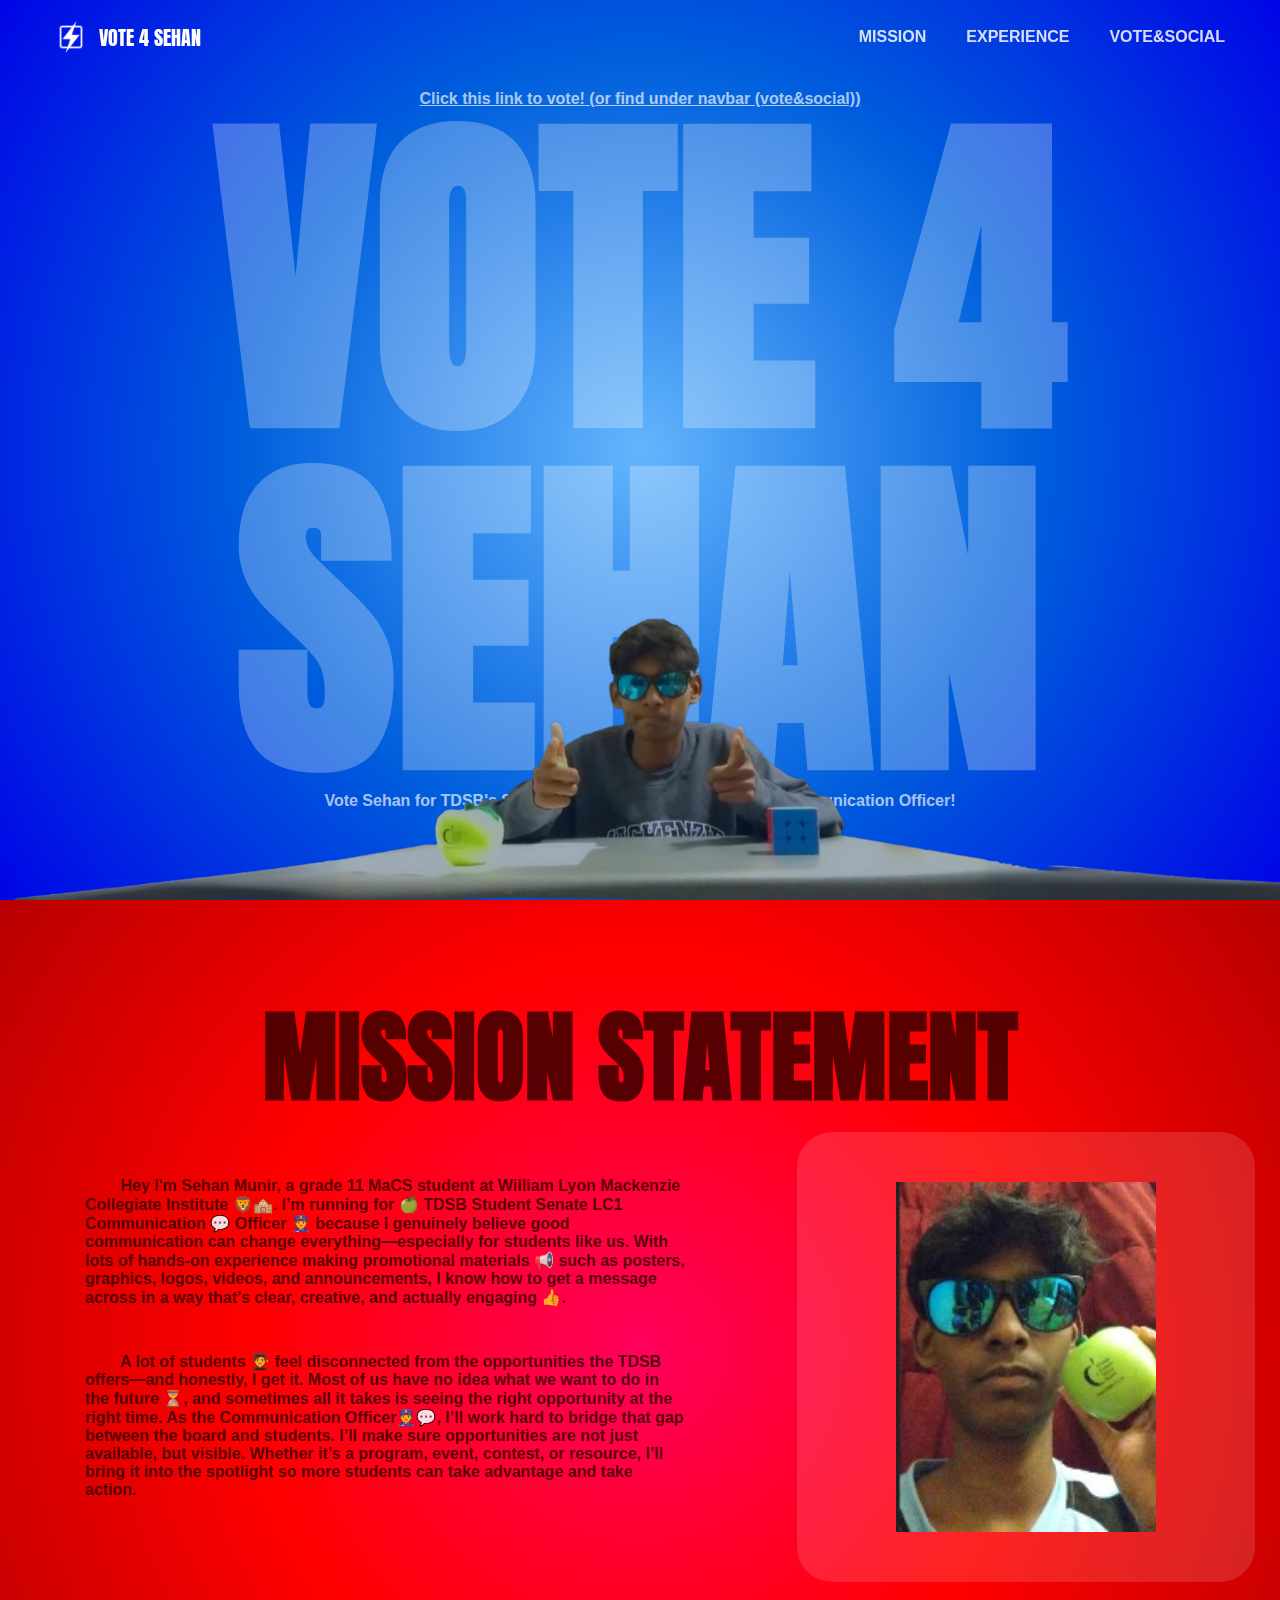
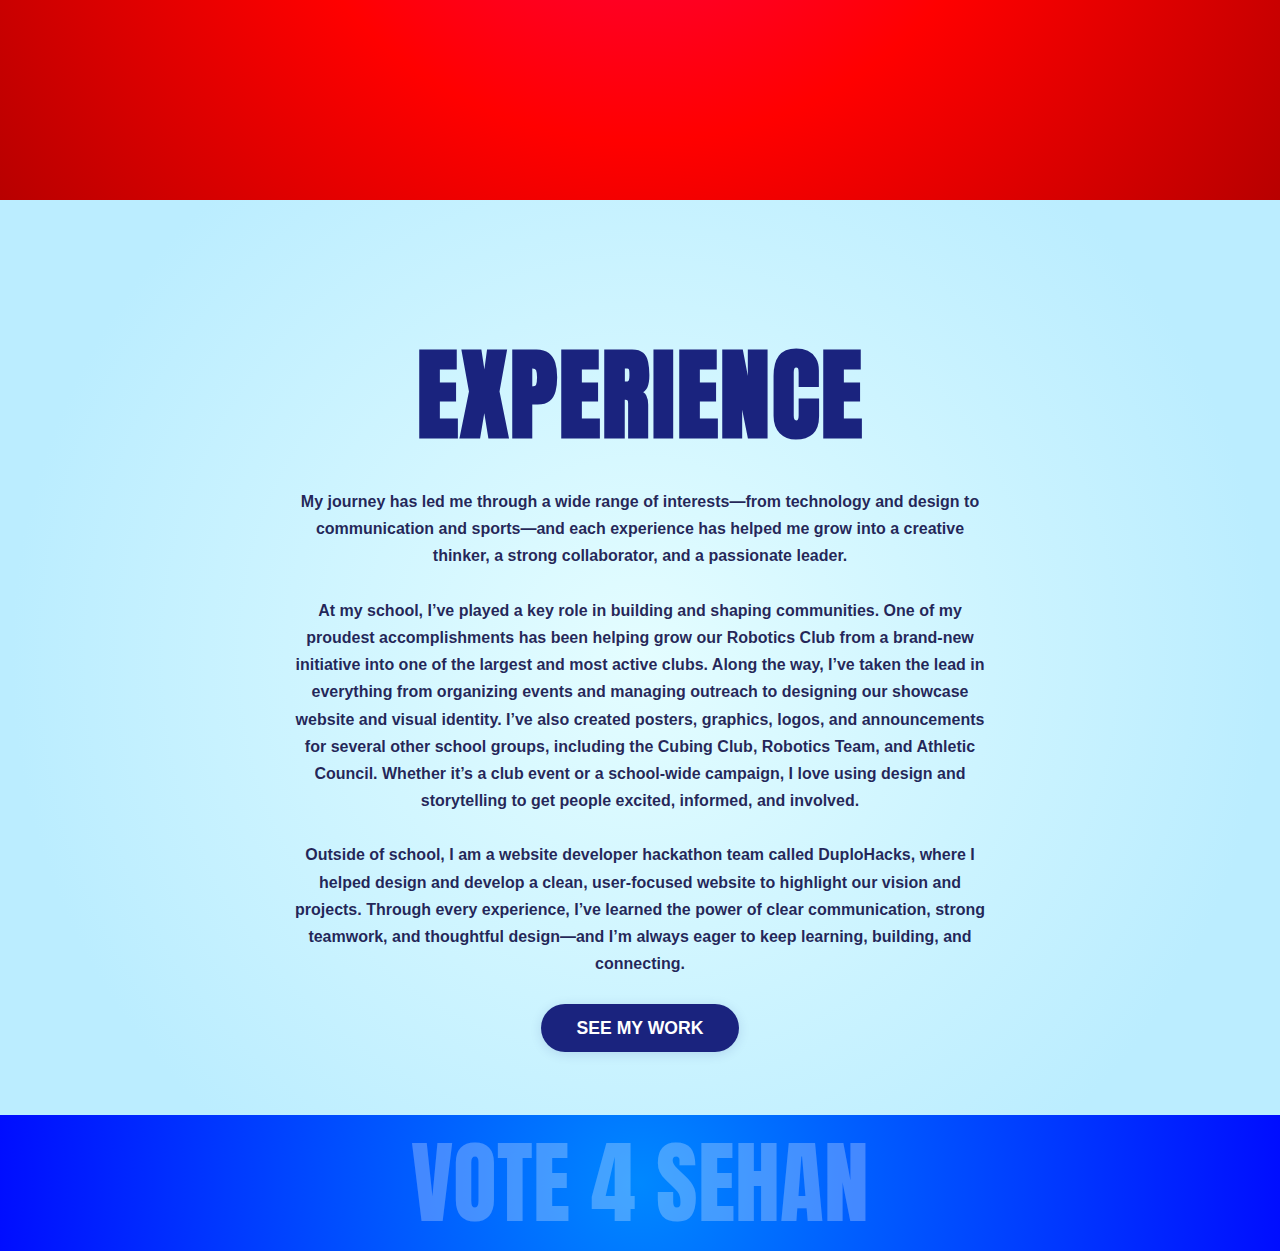
<file: index.html>
<!DOCTYPE html>
<html lang="en">
<head>
    <meta charset="UTF-8">
    <meta name="viewport" content="width=device-width, initial-scale=1.0">
    <title>VOTE 4 SEHAN</title>
    <link rel="stylesheet" href="index.css">
    <link rel="stylesheet" href="constant.css">
    <link rel="icon" href="images/logo.png" type="image/ico">
</head>
<body>
    <nav class="navBarWrapper thing">
        <div class="nav-left">
            <img src="images/logo.png" alt="vote4sehan logo" class="nav-logo" style="height:2rem;width:auto;" />
            <span>VOTE 4 SEHAN </span>
        </div>
        <button class="nav-hamburger" aria-label="Open menu" type="button">
            <span class="hamburger-bar"></span>
            <span class="hamburger-bar"></span>
            <span class="hamburger-bar"></span>
        </button>
        <div class="nav-right">
            <a class="link" href="#vision">MISSION</a>
            <a class="link" href="#experience">EXPERIENCE</a>
            <a class="link" href="socials.html">VOTE&SOCIAL</a>
        </div>
    </nav>
    <section class="landing">
        <div class="landing-content">
            <a href="https://docs.google.com/forms/d/e/1FAIpQLSeLtUO5elh0AWhwBSVEzY8OLWhNRvOqs33Z6AsSWHAc3jUumA/viewform" target="_blank">Click this link to vote! (or find under navbar (vote&social))</a>
            <h1>VOTE 4 SEHAN</h1>
            <p>Vote Sehan for TDSB's Student Senate [Learning Centre 1] Communication Officer!</p>
        </div>
        <img src="/images/deskimage.png" class="deskImage">
    </section>
    <section class="vision" id="vision">
        <h2>MISSION STATEMENT</h2>
        <div class="leftRightContainer">
            <div class="vision-left">
                <p>
                    &nbsp &nbsp &nbsp &nbsp Hey I'm Sehan Munir, a grade 11 MaCS student at William Lyon Mackenzie Collegiate Institute 🦁🏫.
                    I’m running for 🍏 TDSB Student Senate LC1 Communication 💬 Officer 👮 because I genuinely 
                    believe good communication can change everything—especially for students like us. With 
                    lots of hands-on experience making promotional materials 📢 such as posters, graphics, logos, videos, and 
                    announcements, I know how to get a message across in a way that’s clear, creative, 
                    and actually engaging 👍. <br>
                </p>
                <p>
                    &nbsp &nbsp &nbsp &nbsp A lot of students 🧑‍🎓 feel disconnected from the opportunities the TDSB offers—and
                    honestly, I get it. Most of us have no idea what we want to do in the future ⏳, and 
                    sometimes all it takes is seeing the right opportunity at the right time. As the
                    Communication Officer👮💬, I’ll work hard to bridge that gap between the board and 
                    students. I’ll make sure opportunities are not just available, but visible. Whether 
                    it’s a program, event, contest, or resource, I’ll bring it into the spotlight so
                    more students can take advantage and take action.

                </p>
            </div>
            <div class="vision-right">
                <img src="/images/me.jpg">
            </div>
        </div>
    </section>
    <section class="experience" id="experience">
        <div class="experience-content">
            <h2>EXPERIENCE</h2>
            <p>
            My journey has led me through a wide range of interests—from technology and design to communication and sports—and each experience has helped me grow into a creative thinker, a strong collaborator, and a passionate leader. <br><br>
            At my school, I’ve played a key role in building and shaping communities. One of my proudest accomplishments has been helping grow our Robotics Club from a brand-new initiative into one of the largest and most active clubs. Along the way, I’ve taken the lead in everything from organizing events and managing outreach to designing our showcase website and visual identity.
            I’ve also created posters, graphics, logos, and announcements for several other school groups, including the Cubing Club, Robotics Team, and Athletic Council. Whether it’s a club event or a school-wide campaign, I love using design and storytelling to get people excited, informed, and involved. <br><br>
            Outside of school, I am a website developer hackathon team called DuploHacks, where I helped design and develop a clean, user-focused website to highlight our vision and projects. Through every experience, I’ve learned the power of clear communication, strong teamwork, and thoughtful design—and I’m always eager to keep learning, building, and connecting.
            </p>
            <a class="graphics-btn" href="https://drive.google.com/drive/u/0/folders/1qPcI92-R_CPQRT19h3oQyEQXvaUvpor3" target="_blank">SEE MY WORK </a>
        </div>
    </section>
    <section class="footer">
        VOTE 4 SEHAN
    </section>
    <script src="navbar.js"></script>
</body>
</html>
</file>
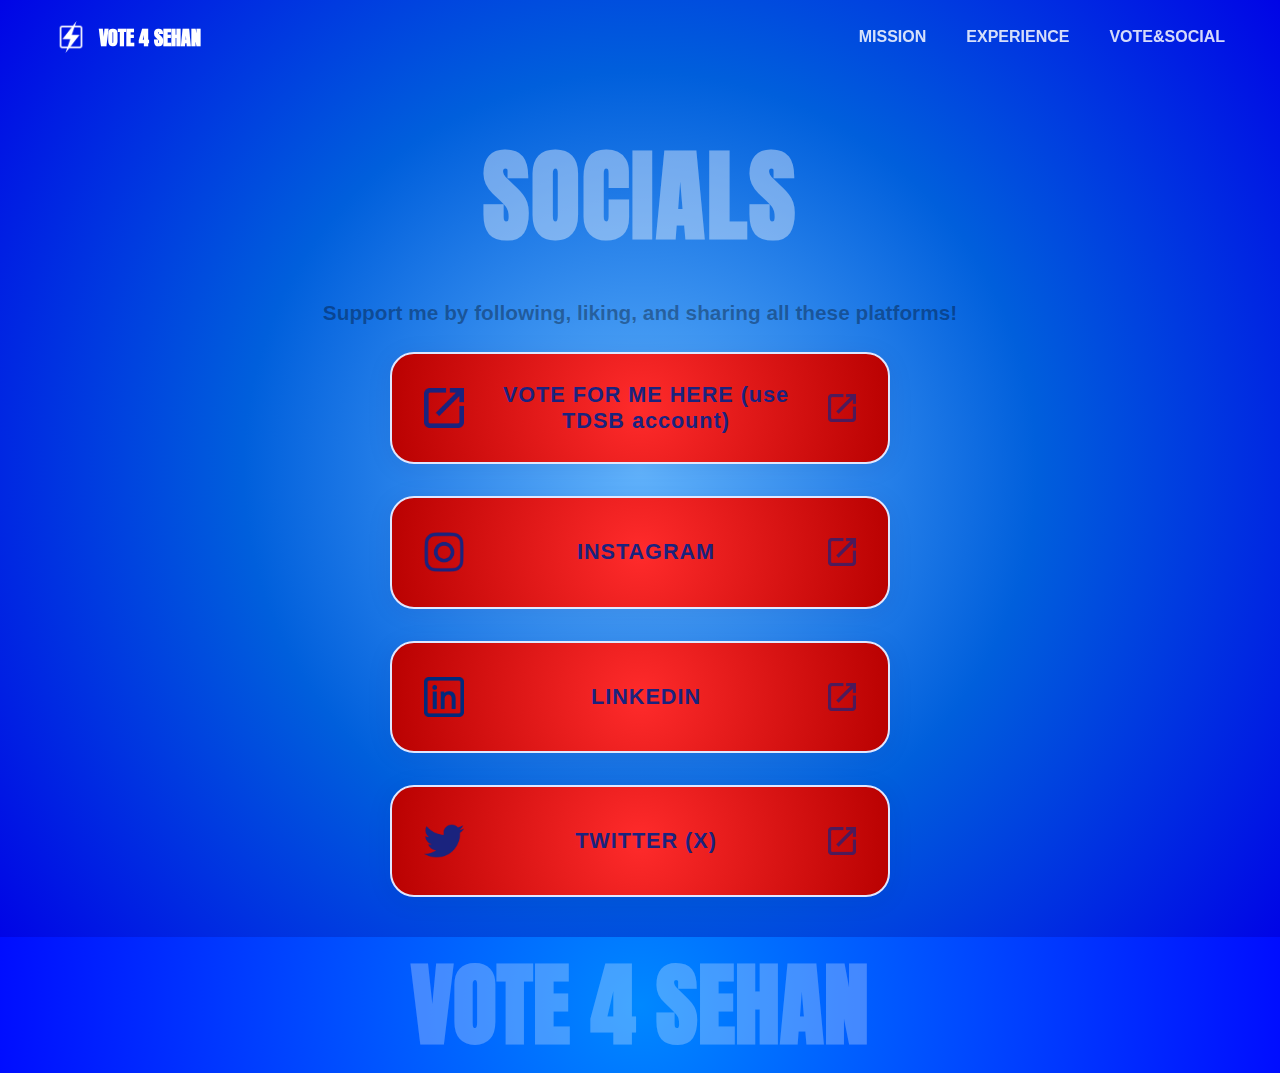
<file: socials.html>
<!DOCTYPE html>
<html lang="en">
<head>
    <meta charset="UTF-8">
    <meta name="viewport" content="width=device-width, initial-scale=1.0">
    <title>Vote4Sehan | Socials</title>
    <link rel="stylesheet" href="socials.css">
    <link rel="stylesheet" href="constant.css">
</head>
<body>
    <nav class="navBarWrapper thing">
        <div class="nav-left">
            <img src="images/logo.png" alt="vote4sehan logo" class="nav-logo" style="height:2rem;width:auto;" />
            <span>VOTE 4 SEHAN </span>
        </div>
        <button class="nav-hamburger" aria-label="Open menu" type="button">
            <span class="hamburger-bar"></span>
            <span class="hamburger-bar"></span>
            <span class="hamburger-bar"></span>
        </button>
        <div class="nav-right">
            <a class="link" href="index.html#vision">MISSION</a>
            <a class="link" href="index.html#experience">EXPERIENCE</a>
            <a class="link" href="index.html#socials">VOTE&SOCIAL</a>
        </div>
    </nav>
    <section class="socials-section">
        <h2>SOCIALS</h2>
        <p class="socials-caption">Support me by following, liking, and sharing all these platforms!</p>
        <div class="socials-list">
            <a class="social-box" href="https://docs.google.com/forms/d/e/1FAIpQLSeLtUO5elh0AWhwBSVEzY8OLWhNRvOqs33Z6AsSWHAc3jUumA/viewform" target="_blank">
                <img class="social-icon" src="images/open.png" alt="z">
                <span class="social-name">VOTE FOR ME HERE (use TDSB account)</span>
                <img class="social-arrow" src="images/open.png" alt="Go">
            </a>
            <a class="social-box" href="https://www.instagram.com/sehan4tdsbcomms2526/" target="_blank">
                <img class="social-icon" src="images/insta.png" alt="Instagram">
                <span class="social-name">INSTAGRAM</span>
                <img class="social-arrow" src="images/open.png" alt="Go">
            </a>
            <a class="social-box" href="https://www.linkedin.com/in/sehanmunir/" target="_blank">
                <img class="social-icon" src="images/link.png" alt="LinkedIn">
                <span class="social-name">LINKEDIN</span>
                <img class="social-arrow" src="images/open.png" alt="Go">
            </a>
            <a class="social-box" href="https://x.com/Sehan4Comms2526" target="_blank">
                <img class="social-icon" src="images/x.png" alt="Twitter">
                <span class="social-name">TWITTER (X)</span>
                <img class="social-arrow" src="images/open.png" alt="Go">
            </a>
        </div>
    </section>
    <section class="footer">
        VOTE 4 SEHAN
    </section>
    <script src="navbar.js"></script>
</body>
</html>
</file>
<file: index.css>
.experience {
    display: flex;
    align-items: center;
    justify-content: center;
    min-height: 60vh;
    background: radial-gradient(circle at 50% 50%, #e4fdff, #bbedff 80%);
    padding: 0;
    margin: 0;
}
.experience-content {
    text-align: center;
    width: 100%;
    max-width: 700px;
    margin: 0 auto;
    padding: 4vh 2vw 6vh 2vw;
}
.experience-content h2 {
    font-family: logoFont;
    font-size: 100px;
    color: #1a237e;
    margin-bottom: 2vh;
    letter-spacing: 2px;
}
.experience-content p {
    font-weight: bolder;
    color: rgba(4, 0, 59, 0.855);
    margin-bottom: 3vh;
    line-height: 1.7;
}
.graphics-btn {
    display: inline-block;
    padding: 0.75em 2em;
    background: #1a237e;
    color: #fff;
    border: none;
    border-radius: 2em;
    font-size: 1.1rem;
    font-family: inherit;
    font-weight: 600;
    text-decoration: none;
    box-shadow: 0 2px 12px #1a237e22;
    transition: background 0.2s, color 0.2s, box-shadow 0.2s;
    margin-bottom: 1vh;
}
.graphics-btn:hover {
    background: #3949ab;
    color: #ffffff;
    box-shadow: 0 4px 24px #1a237e33;
}
body {
    margin: 0;
    padding: 0;
    font-family: 'Segoe UI', Arial, sans-serif;
    scroll-behavior: smooth;
}


.landing {
    position: relative;
    display: flex;
    align-items: center;
    justify-content: center;
    height: 100vh;
    background: radial-gradient(circle at 50% 50%, #63b5fd, #005fdc, #0004e6);
    overflow: hidden;
    scroll-behavior: smooth;
    padding: 0;
    margin: 0;
}

.landing-content {
    text-align: center;
    position: relative;
    z-index: 1;
}

.landing-content h1 {
    font-size: 38vh;
    color: rgba(255, 255, 255, 0.267);
    margin: 0;
    padding: 0;
    font-family: logoFont;
    padding: 0;
    line-height: 38vh;
}

.landing-content p {
    margin: 0;
    padding: 0;
    color: #ffffffaa;
    font-weight: bolder;
}
.landing-content a {
    margin: 0;
    padding: 0;
    color: #ffffffaa;
    font-weight: bolder;
    z-index: 1000;
}

.deskImage {
    position: absolute;
    left: 50%;
    bottom: 0;
    transform: translateX(-50%);
    width: 100vw;
    overflow-x: hidden;
    z-index: 2;
    pointer-events: none;
}
.vision {
    padding: 0;
    margin: 0;
    background: radial-gradient(circle at 50% 50%, #ff005d, #ff0000, #b80000);
    min-height: 100vh;
    height: auto;
    box-sizing: border-box;
}
.vision h2 {
    padding: 0;
    margin: 0;
    padding-top: 9vh;
    font-family: logoFont;
    font-size: 100px;
    color: rgba(59, 0, 0, 0.855);
    text-align: center;
}
.leftRightContainer {
    height: 100%;
    width: 100%;
}
.vision-left {
    padding-left: 75px;
    padding-right: 75px;
    margin: 0;
    width: 55%;
    padding-bottom: 50px;
    display: flex;
    flex-direction: column;
    justify-content: center;
    height: 100%;
}
.vision-right {
    padding: 0;
    margin: 0;
    width: 45%;
    display: flex;
    justify-content: center;
    align-items: center;
    height: 100%;
    background-color: transparent;
}
.vision-left p {
    padding: 0;
    margin: 0;
    font-weight: bolder;
    color: rgba(59, 0, 0, 0.855);
    padding-left: 10px;
    padding-right: 10px;
    padding-top: 5vh;
}
.vision-right img {
    display: block;
    box-sizing: border-box;
    width: 90%;
    height: 90%;
    max-width: 90%;
    max-height: 450px;
    object-fit: contain;
    aspect-ratio: auto;
    margin: 0 auto;
    background: #fff2;
    padding: 50px;
    border-radius: 35px;
}

.leftRightContainer {
    display: flex;
    flex-direction: row;
    align-items: stretch;
    justify-content: center;
    width: 100%;
    box-sizing: border-box;
    gap: 0;
    padding-bottom: 50px;
}

@media (max-width: 850px) {
    .vision-left{
        width: auto;
    }
    .leftRightContainer {
        flex-direction: column;
        align-items: center;
        width: 100%;
    }
}

@media (max-width: 850px) {
    .landing-content h1 {
        font-size: 28vh;
        color: rgba(255, 255, 255, 0.267);
        margin: 0;
        padding: 0;
        font-family: logoFont;
        line-height: 28vh;
    }
    .deskImage {
        position: absolute;
        left: 50%;
        bottom: 0;
        transform: translateX(-50%);
        width: 150vw;
        overflow-x: hidden;
        z-index: 2;
        pointer-events: none;
    }
}

@media (max-width: 550px) {
    .landing-content h1 {
        font-size: 25vh;
        line-height: 25vh;
        color: rgba(255, 255, 255, 0.267);
        margin: 0;
        padding: 0;
        font-family: logoFont;
    }
}
.footer {
    overflow-x: hidden;
    padding: 0;
    margin: 0;
    background: radial-gradient(circle at 50% 50%, #0088ff, #000dff);
    height: 100%;
    text-align: center;
    font-size: 10vh;
    color: rgba(255, 255, 255, 0.267);
    font-family: logoFont;
}
</file>
<file: constant.css>
@font-face {
    font-family: 'logoFont';
    src: url('./fonts/Anton-Regular.ttf') format('truetype');
    font-weight: normal;
}

html {
    scroll-behavior: smooth;
}

body::-webkit-scrollbar {
    width: 15px;
}
body::-webkit-scrollbar-track {
    background-color: rgb(19, 14, 59);
}
body::-webkit-scrollbar-thumb {
    background-color: rgb(15, 33, 102);
    border-radius: 100px;
}

/* NAVBAR STYLES */
.navBarWrapper {
    position: fixed;
    top: 0;
    left: 0;
    right: 0;
    display: flex;
    justify-content: space-between;
    align-items: center;
    padding: 21px 105px;
    background-image: url('./images/navbar.png');
    background-size: contain;
    z-index: 1000;
    border-bottom: none;
    transition: all 0.2s;
}
.navBarWrapper.thing.open {
    background-image: url('./images/navbar.png');
    background-size: contain;
}
.navBarWrapper.thing {
    padding-left: 55px;
    padding-right: 55px;
    background: transparent;
    backdrop-filter: none;
}
.nav-left {
    display: flex;
    align-items: center;
    gap: 0.75rem;
}
.nav-logo {
    height: 2rem;
    width: auto;
}
.nav-left span {
    color: white;
    font-family: 'logoFont', sans-serif;
    font-size: 1.25rem;
}
.nav-hamburger {
    display: none;
    flex-direction: column;
    justify-content: center;
    align-items: center;
    width: 40px;
    height: 40px;
    background: none;
    border: none;
    cursor: pointer;
    z-index: 1100;
}
.hamburger-bar {
    width: 28px;
    height: 4px;
    background: white;
    margin: 3px 0;
    border-radius: 2px;
    transition: all 0.3s;
}
.nav-right {
    display: flex;
    align-items: center;
    justify-content: center;
    gap: 2.5rem;
}
.nav-right a {
    color: rgba(255, 255, 255, 0.836);
    text-decoration: none;
    font-weight: bolder;
    font-size: 1rem;
    transition: all 0.2s;
}
.nav-right a:hover {
    color: rgb(255, 255, 255);
}
.link {
    position: relative;
    display: inline-block;
    text-decoration: none;
}
.link::after {
    content: '';
    position: absolute;
    left: 0;
    bottom: -2px;
    width: 0%;
    height: 4px;
    background-color: rgb(255, 0, 0);
    transition: width 0.3s;
    pointer-events: none;
}
.link:hover::after {
    width: 100%;
}
@media (max-width: 900px) {
    .nav-hamburger {
        display: flex;
    }
    .nav-right {
        position: absolute;
        top: 100%;
        right: 0;
        left: 0;
        background-color: #020072;
        background-size: cover;
        flex-direction: column;
        align-items: center;
        gap: 2rem;
        padding: 2rem 0 1rem 0;
        max-height: 0;
        overflow: hidden;
        opacity: 0;
        pointer-events: none;
        border-bottom-left-radius: 16px;
        border-bottom-right-radius: 16px;
        transition: max-height 0.4s cubic-bezier(0.4,0,0.2,1), opacity 0.3s;
    }
    .nav-right.open {
        max-height: 400px;
        opacity: 1;
        pointer-events: auto;
    }
    .navBarWrapper {
        padding-left: 20px;
        padding-right: 20px;
    }
}
</file>
<file: socials.css>
body {
    background: #f8faff;
    margin: 0;
    padding: 0;
    font-family: Arial, sans-serif;
    font-weight: bold;
}

.socials-section {
    display: flex;
    flex-direction: column;
    align-items: center;
    min-height: 80vh;
    padding-top: 120px;
    padding-bottom: 40px;
    background: radial-gradient(circle at 50% 50%, #63b5fd, #005fdc, #0004e6);
}

.socials-section h2 {
    font-family: logoFont;
    font-size: 100px;
    color: #ffffff67;
    margin: 0 0 1vh 0;
    letter-spacing: 2px;
    text-align: center;
}

.socials-caption {
    font-size: 1.3rem;
    color: #0000005a;
    margin-bottom: 3vh;
    text-align: center;
    font-family: Arial, sans-serif;
    font-weight: bold;
}

.socials-list {
    width: 100%;
    max-width: 500px;
    display: flex;
    flex-direction: column;
    gap: 2rem;
    margin: 0 auto;
}

.social-box {
    display: flex;
    align-items: center;
    justify-content: space-between;
    background: radial-gradient(circle at 50% 50%, #ff2b2b, #b90101);;
    border-radius: 1.5em;
    box-shadow: 0 4px 24px #1a237e18;
    padding: 1.2em 2em;
    text-decoration: none;
    transition: box-shadow 0.2s, background 0.2s;
    border: 2px solid #e0e7ff;
    cursor: pointer;
    min-height: 70px;
}
.social-box:hover {
    background: #e3eaff;
    box-shadow: 0 8px 32px #1a237e33;
    border-color: #1a237e;
}
.social-icon {
    width: 40px;
    height: 40px;
    margin-right: 1.5em;
    object-fit: contain;
}
.social-name {
    flex: 1;
    font-size: 1.35rem;
    color: #1a237e;
    font-family: Arial, sans-serif;
    font-weight: bold;
    letter-spacing: 1px;
    text-align: center;
}
.social-arrow {
    width: 28px;
    height: 28px;
    margin-left: 1.5em;
    opacity: 0.7;
    object-fit: contain;
}

@media (max-width: 700px) {
    .socials-section h2 {
        font-size: 2.5rem;
    }
    .socials-list {
        max-width: 95vw;
        gap: 1.2rem;
    }
    .social-box {
        padding: 1em 1em;
        min-height: 56px;
    }
    .social-icon {
        width: 32px;
        height: 32px;
        margin-right: 1em;
    }
    .social-arrow {
        width: 20px;
        height: 20px;
        margin-left: 1em;
    }
    .social-name {
        font-size: 1.05rem;
    }
}
.footer {
    overflow-x: hidden;
    padding: 0;
    margin: 0;
    background: radial-gradient(circle at 50% 50%, #0088ff, #000dff);
    height: 100%;
    text-align: center;
    font-size: 10vh;
    color: rgba(255, 255, 255, 0.267);
    font-family: logoFont;
}
</file>
